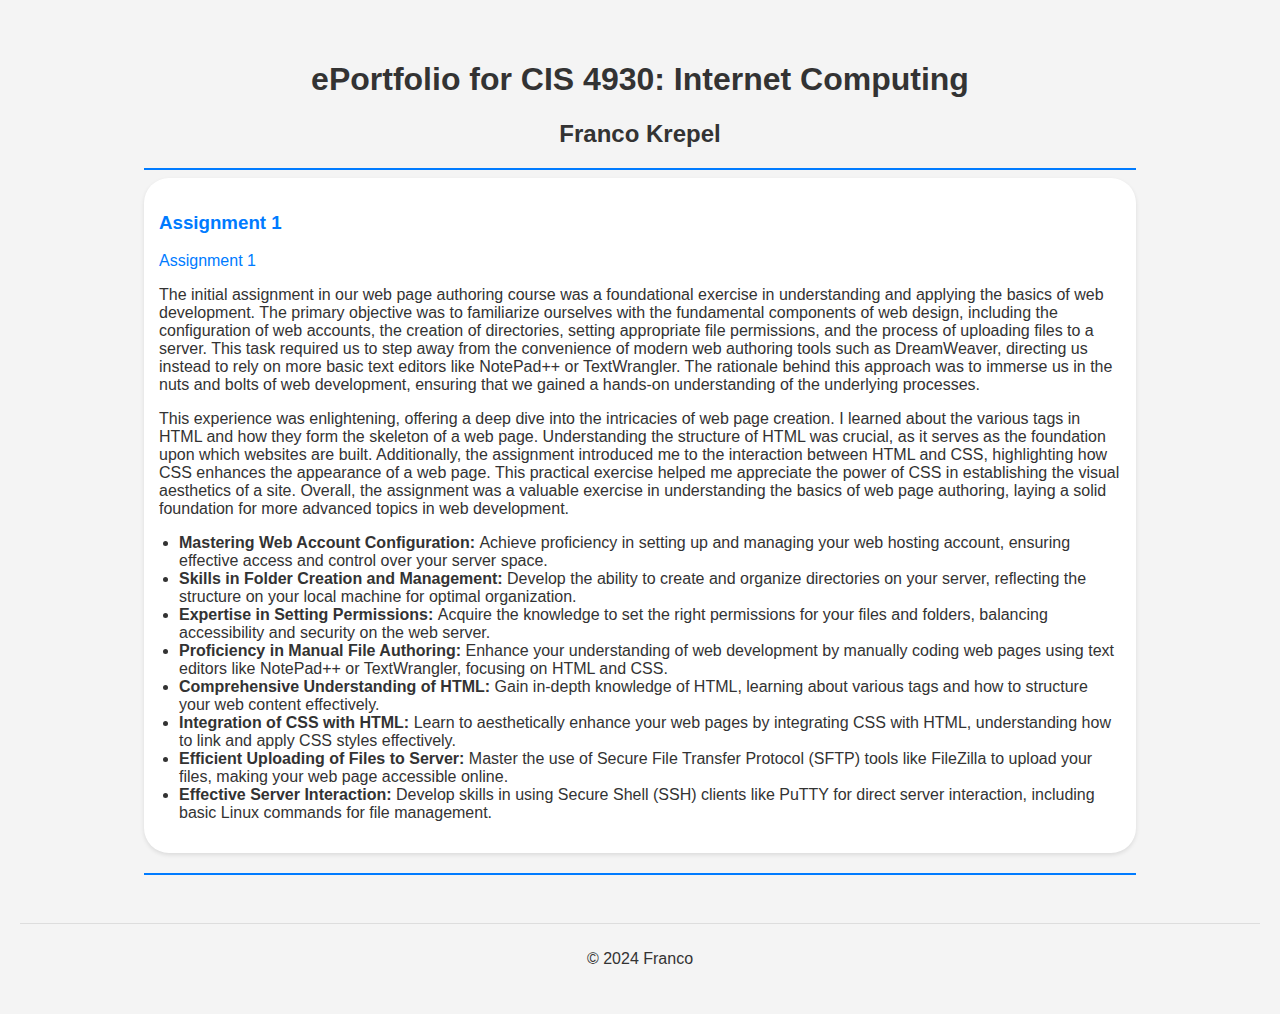
<file: index.html>
<!DOCTYPE html>
<html>
<head>
    <title>CIS 4930: Internet Computing</title>
    <link rel="stylesheet" type="text/css" href="style.css">
</head>
<body>
    <div class="container">
        <header>
            <h1>ePortfolio for CIS 4930: Internet Computing</h1>
            <h2>Franco Krepel</h2>
        </header>

        <hr>
        <section class="assignment" id="assignment1">
            <h3>Assignment 1</h3>
            <a href="assign1/index.html">Assignment 1</a>
            <p>The initial assignment in our web page authoring course was a foundational exercise in understanding and applying the basics of web development. The primary objective was to familiarize ourselves with the fundamental components of web design, including the configuration of web accounts, the creation of directories, setting appropriate file permissions, and the process of uploading files to a server. This task required us to step away from the convenience of modern web authoring tools such as DreamWeaver, directing us instead to rely on more basic text editors like NotePad++ or TextWrangler. The rationale behind this approach was to immerse us in the nuts and bolts of web development, ensuring that we gained a hands-on understanding of the underlying processes.</p>
            <p>This experience was enlightening, offering a deep dive into the intricacies of web page creation. I learned about the various tags in HTML and how they form the skeleton of a web page. Understanding the structure of HTML was crucial, as it serves as the foundation upon which websites are built. Additionally, the assignment introduced me to the interaction between HTML and CSS, highlighting how CSS enhances the appearance of a web page. This practical exercise helped me appreciate the power of CSS in establishing the visual aesthetics of a site. Overall, the assignment was a valuable exercise in understanding the basics of web page authoring, laying a solid foundation for more advanced topics in web development.</p>
            <ul>
                <li><b>Mastering Web Account Configuration: </b>Achieve proficiency in setting up and managing your web hosting account, ensuring effective access and control over your server space.</li>
                <li><b>Skills in Folder Creation and Management: </b>Develop the ability to create and organize directories on your server, reflecting the structure on your local machine for optimal organization.</li>
                <li><b>Expertise in Setting Permissions: </b>Acquire the knowledge to set the right permissions for your files and folders, balancing accessibility and security on the web server.</li>
                <li><b>Proficiency in Manual File Authoring: </b>Enhance your understanding of web development by manually coding web pages using text editors like NotePad++ or TextWrangler, focusing on HTML and CSS.</li>
                <li><b>Comprehensive Understanding of HTML: </b>Gain in-depth knowledge of HTML, learning about various tags and how to structure your web content effectively.</li>
                <li><b>Integration of CSS with HTML: </b>Learn to aesthetically enhance your web pages by integrating CSS with HTML, understanding how to link and apply CSS styles effectively.</li>
                <li><b>Efficient Uploading of Files to Server: </b>Master the use of Secure File Transfer Protocol (SFTP) tools like FileZilla to upload your files, making your web page accessible online.</li>
                <li><b>Effective Server Interaction: </b>Develop skills in using Secure Shell (SSH) clients like PuTTY for direct server interaction, including basic Linux commands for file management.</li>
            </ul>
        </section>
        <hr>


        <!-- future assignments -->
    </div>
    <footer>
        <p>&copy; 2024 Franco</p>
    </footer>
</body>
</html>
</file>
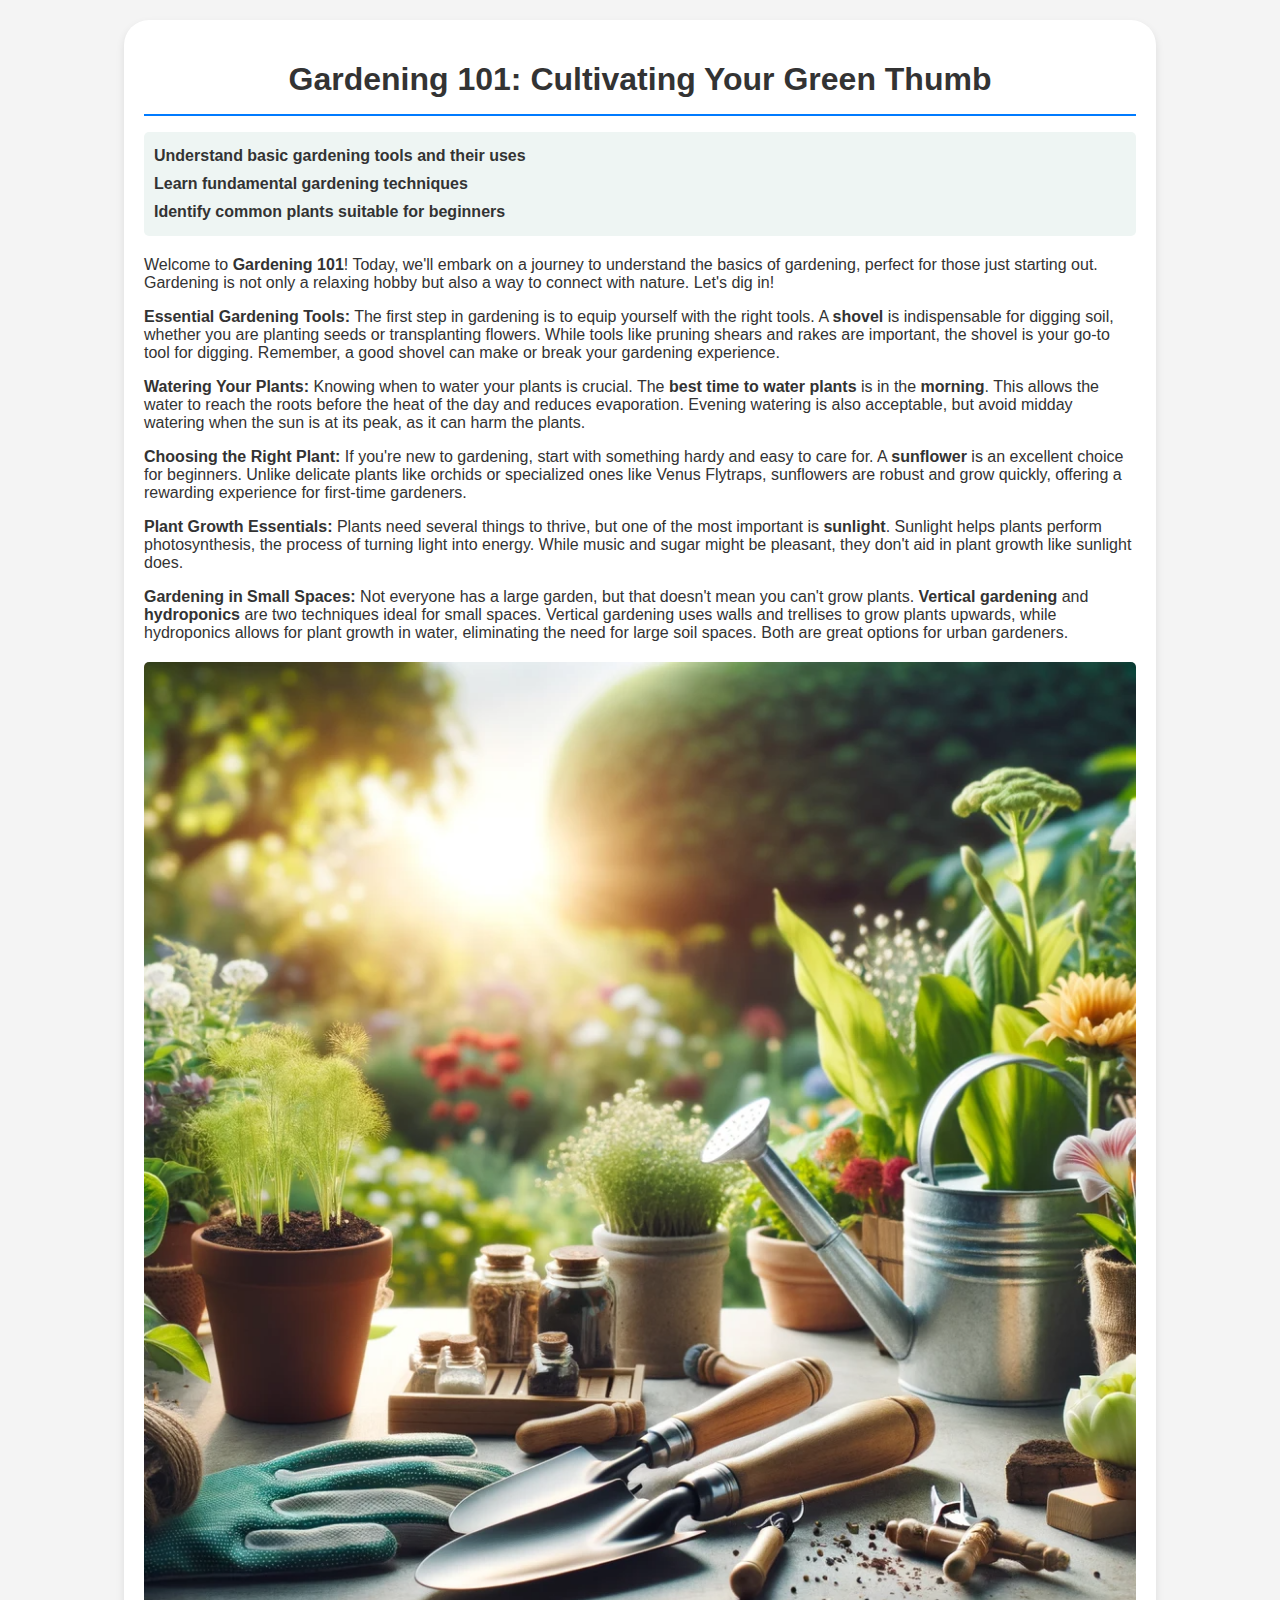
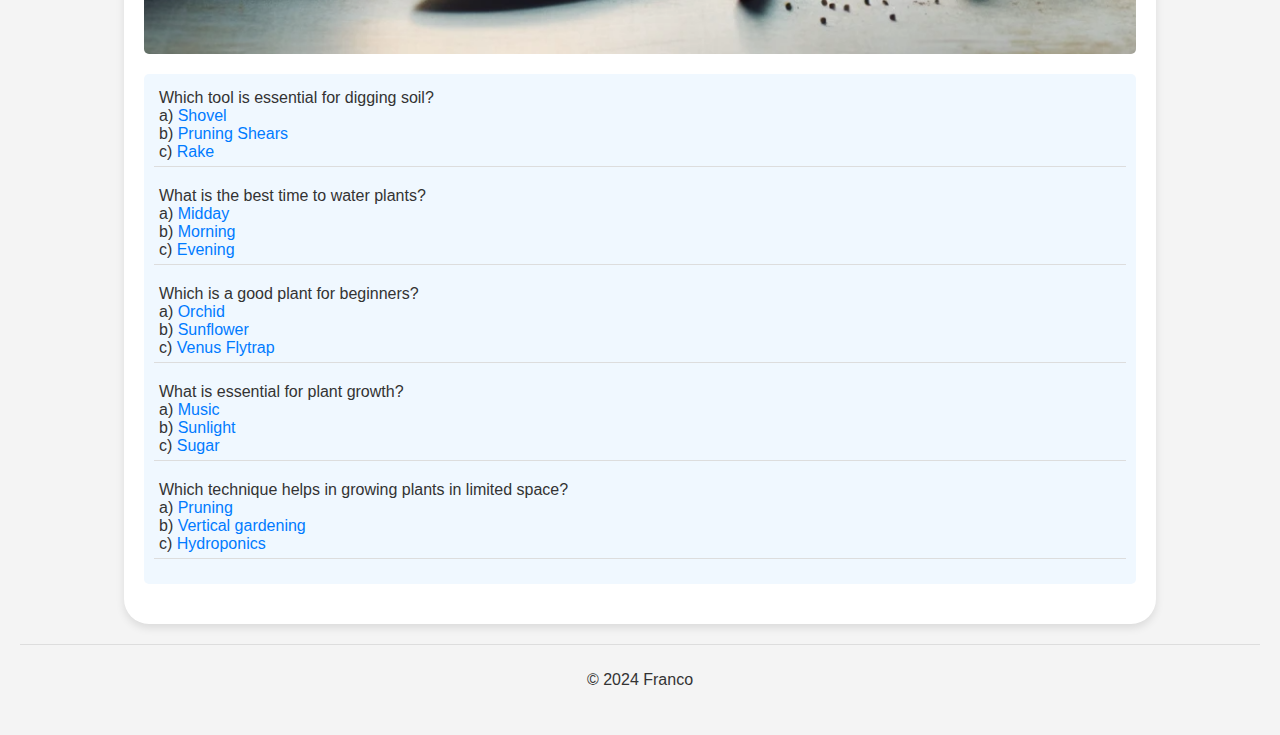
<file: assign1/index.html>
<!DOCTYPE html>
<html>
<head>
    <title>The Basics of Gardening</title>
    <link rel="stylesheet" type="text/css" href="../style.css">
</head>
<body>
    <div class="content">
        <h1>Gardening 101: Cultivating Your Green Thumb</h1>
        <hr>

        <ul class="learning-objectives">
            <li>Understand basic gardening tools and their uses</li>
            <li>Learn fundamental gardening techniques</li>
            <li>Identify common plants suitable for beginners</li>
        </ul>

        <p>Welcome to <strong>Gardening 101</strong>! Today, we'll embark on a journey to understand the basics of gardening, perfect for those just starting out. Gardening is not only a relaxing hobby but also a way to connect with nature. Let's dig in!</p>

        <p><strong>Essential Gardening Tools:</strong> The first step in gardening is to equip yourself with the right tools. A <strong>shovel</strong> is indispensable for digging soil, whether you are planting seeds or transplanting flowers. While tools like pruning shears and rakes are important, the shovel is your go-to tool for digging. Remember, a good shovel can make or break your gardening experience.</p>
        
        <p><strong>Watering Your Plants:</strong> Knowing when to water your plants is crucial. The <strong>best time to water plants</strong> is in the <strong>morning</strong>. This allows the water to reach the roots before the heat of the day and reduces evaporation. Evening watering is also acceptable, but avoid midday watering when the sun is at its peak, as it can harm the plants.</p>
        
        <p><strong>Choosing the Right Plant:</strong> If you're new to gardening, start with something hardy and easy to care for. A <strong>sunflower</strong> is an excellent choice for beginners. Unlike delicate plants like orchids or specialized ones like Venus Flytraps, sunflowers are robust and grow quickly, offering a rewarding experience for first-time gardeners.</p>
        
        <p><strong>Plant Growth Essentials:</strong> Plants need several things to thrive, but one of the most important is <strong>sunlight</strong>. Sunlight helps plants perform photosynthesis, the process of turning light into energy. While music and sugar might be pleasant, they don't aid in plant growth like sunlight does.</p>
        
        <p><strong>Gardening in Small Spaces:</strong> Not everyone has a large garden, but that doesn't mean you can't grow plants. <strong>Vertical gardening</strong> and <strong>hydroponics</strong> are two techniques ideal for small spaces. Vertical gardening uses walls and trellises to grow plants upwards, while hydroponics allows for plant growth in water, eliminating the need for large soil spaces. Both are great options for urban gardeners.</p>
        
        <img src="gardening.png" alt="A variety of gardening tools laid out on a lawn ">

        <ol class="assessment">
            <li id="q1">
                Which tool is essential for digging soil? <br>
                a) <a href="assessment.html#feedback-q1-a">Shovel</a> <br>
                b) <a href="assessment.html#feedback-q1-b">Pruning Shears</a> <br>
                c) <a href="assessment.html#feedback-q1-c">Rake</a>
            </li>
            <li id="q2">
                What is the best time to water plants? <br>
                a) <a href="assessment.html#feedback-q2-a">Midday</a> <br>
                b) <a href="assessment.html#feedback-q2-b">Morning</a> <br>
                c) <a href="assessment.html#feedback-q2-c">Evening</a>
            </li>
            <li id="q3">
                Which is a good plant for beginners? <br>
                a) <a href="assessment.html#feedback-q3-a">Orchid</a> <br>
                b) <a href="assessment.html#feedback-q3-b">Sunflower</a> <br>
                c) <a href="assessment.html#feedback-q3-c">Venus Flytrap</a>
            </li>
            <li id="q4">
                What is essential for plant growth? <br>
                a) <a href="assessment.html#feedback-q4-a">Music</a> <br>
                b) <a href="assessment.html#feedback-q4-b">Sunlight</a> <br>
                c) <a href="assessment.html#feedback-q4-c">Sugar</a>
            </li>
            <li id="q5">
                Which technique helps in growing plants in limited space? <br>
                a) <a href="assessment.html#feedback-q5-a">Pruning</a> <br>
                b) <a href="assessment.html#feedback-q5-b">Vertical gardening</a> <br>
                c) <a href="assessment.html#feedback-q5-c">Hydroponics</a>
            </li>
            
        </ol>

    </div>
    
    <footer>
        <p>&copy; 2024 Franco</p>
    </footer>
</body>
</html>
</file>
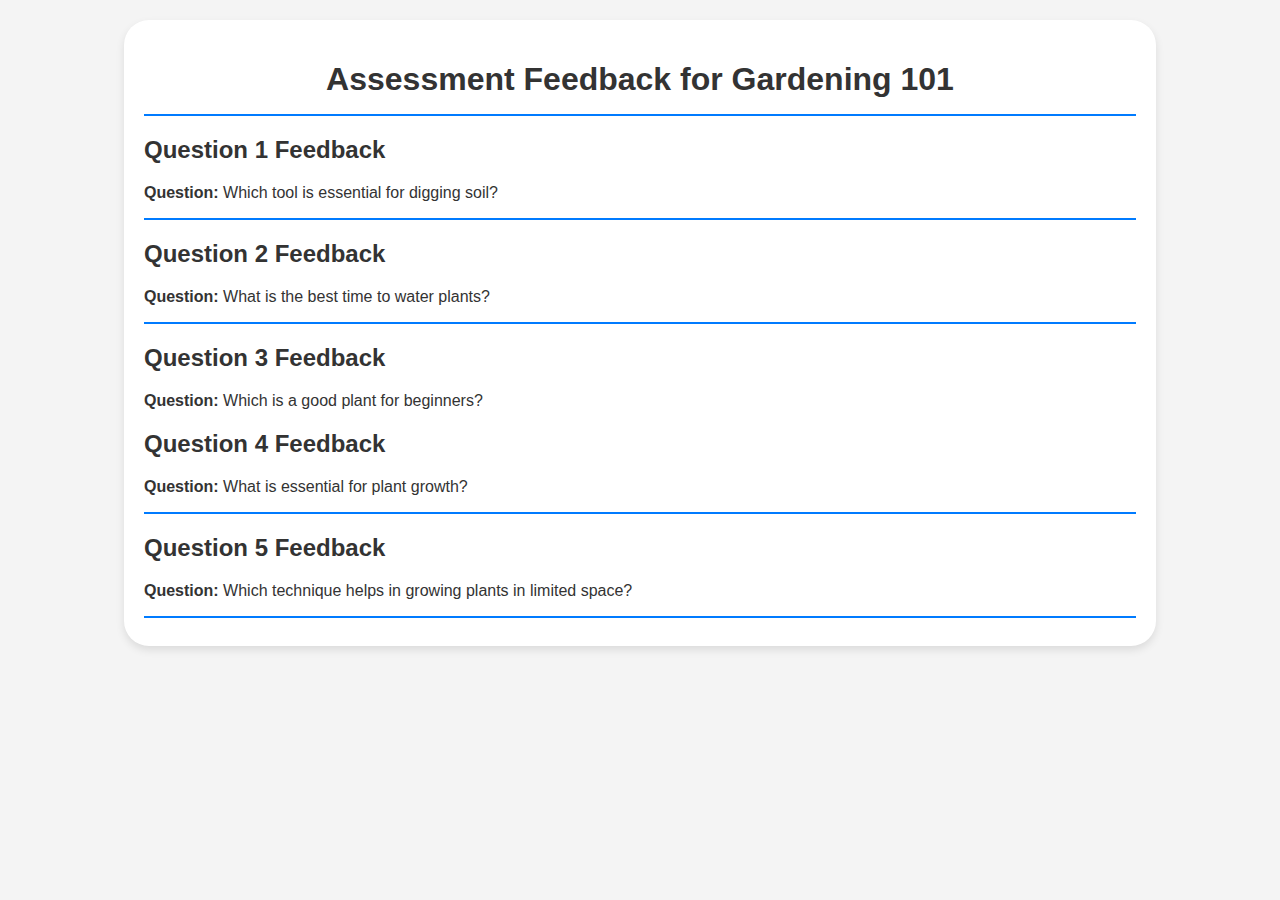
<file: assign1/assessment.html>
<!DOCTYPE html>
<html>
<head>
    <title>Assessment Feedback</title>
    <link rel="stylesheet" type="text/css" href="../style.css">
</head>
<body>
    <div class="content">
        <h1>Assessment Feedback for Gardening 101</h1>
        <hr>

        <!-- Feedback for Question 1 -->
        <h2>Question 1 Feedback</h2>
        <p><strong>Question:</strong> Which tool is essential for digging soil?</p>
        <div id="feedback-q1-a" class="feedback">
            <p><strong>Response A (Shovel):</strong> Correct! A shovel is essential for digging soil.</p>
            <a href="index.html#q1">Back to Question</a>
        </div>
        <div id="feedback-q1-b" class="feedback">
            <p><strong>Response B (Pruning Shears):</strong> Incorrect. Pruning shears are used for trimming plants, not for digging soil.</p>
            <a href="index.html#q1">Back to Question</a>
        </div>
        <div id="feedback-q1-c" class="feedback ">
            <p><strong>Response C (Rake):</strong> Incorrect. A rake is used for gathering leaves or smoothing soil, not for digging.</p>
            <a href="index.html#q1">Back to Question</a>
        </div>
        <hr>

        <!-- Feedback for Question 2 -->
        <h2>Question 2 Feedback</h2>
        <p><strong>Question:</strong> What is the best time to water plants?</p>
        <div id="feedback-q2-a" class="feedback">
            <p><strong>Response A (Midday):</strong> Incorrect. Watering at midday can lead to quick evaporation and less water absorption.</p>
            <a href="index.html#q2">Back to Question</a>
        </div>
        <div id="feedback-q2-b" class="feedback">
            <p><strong>Response B (Morning):</strong> Correct! Morning is the best time to water plants, allowing water to soak into the soil before the heat of the day.</p>
            <a href="index.html#q2">Back to Question</a>
        </div>
        <div id="feedback-q2-c" class="feedback">
            <p><strong>Response C (Evening):</strong> Incorrect. Evening watering can lead to mold growth due to cooler temperatures.</p>
            <a href="index.html#q2">Back to Question</a>
        </div>
        <hr>

        <!-- Feedback for Question 3 -->
        <h2>Question 3 Feedback</h2>
        <p><strong>Question:</strong> Which is a good plant for beginners?</p>
        <div id="feedback-q3-a" class="feedback">
            <p><strong>Response A (Orchid):</strong> Incorrect. Orchids can be quite challenging for beginners due to their specific watering and light requirements.</p>
            <a href="index.html#q3">Back to Question</a>
        </div>
        <div id="feedback-q3-b" class="feedback">
            <p><strong>Response B (Sunflower):</strong> Correct! Sunflowers are hardy and easy to grow, making them great for beginners.</p>
            <a href="index.html#q3">Back to Question</a>
        </div>

        <!-- Feedback for Question 4 -->
        <h2>Question 4 Feedback</h2>
        <p><strong>Question:</strong> What is essential for plant growth?</p>
        <div id="feedback-q4-a" class="feedback">
            <p><strong>Response A (Music):</strong> Incorrect. While some studies suggest music can affect plant growth, sunlight is essential.</p>
            <a href="index.html#q4">Back to Question</a>
        </div>
        <div id="feedback-q4-b" class="feedback">
            <p><strong>Response B (Sunlight):</strong> Correct! Sunlight is crucial for photosynthesis, making it essential for plant growth.</p>
            <a href="index.html#q4">Back to Question</a>
        </div>
        <div id="feedback-q4-c" class="feedback">
            <p><strong>Response C (Sugar):</strong> Incorrect. Plants produce their own sugar through photosynthesis; they don't absorb it externally.</p>
            <a href="index.html#q4">Back to Question</a>
        </div>
        <hr>
        <!-- Feedback for Question 5 -->
        <h2>Question 5 Feedback</h2>
        <p><strong>Question:</strong> Which technique helps in growing plants in limited space?</p>
        <div id="feedback-q5-a" class="feedback">
            <p><strong>Response A (Pruning):</strong> Incorrect. Pruning is for cutting away dead or overgrown branches or stems.</p>
            <a href="index.html#q5">Back to Question</a>
        </div>
        <div id="feedback-q5-b" class="feedback">
            <p><strong>Response B (Vertical gardening):</strong> Correct! Vertical gardening is an excellent way to grow plants in limited space.</p>
            <a href="index.html#q5">Back to Question</a>
        </div>
        <div id="feedback-q5-c" class="feedback">
            <p><strong>Response C (Hydroponics):</strong> Incorrect. Hydroponics is a method of growing plants without soil, but it's not specifically about space efficiency.</p>
            <a href="index.html#q5">Back to Question</a>
        </div>
        <hr>
    </div>
</body>
</html>
</file>
<file: style.css>
/* Global Styles  */
body {
    font-family: Arial, sans-serif;
    margin: 20px; 
    background-color: #f4f4f4;
    color: #333;
}

h1, h2, h3, h4, h5, h6 {
    font-family: Arial, sans-serif;
}

p, li, td {
    font-family: Arial, sans-serif; 
    color: #333; 
}

hr {
    border: 0;
    height: 2px; 
    background-color: #007bff; 
}

ul, ol {
    list-style-type: disc; 
    padding-left: 20px;
}

/* Container */
.container {
    width: 80%;
    margin: 0 auto;
    padding: 20px;
}

/* Headers */
header h1, header h2 {
    text-align: center;
}

/* Assignment Section */
.assignment {
    background-color: #fff;
    padding: 15px;
    border-radius: 25px;
    box-shadow: 0 2px 4px rgba(0,0,0,0.1);
    margin-bottom: 20px;
}

.assignment h3 {
    color: #007bff;
}

/* Link Rollover Effect */
a {
    color: #007bff;
    text-decoration: none;
    transition: color 0.3s ease; /* transition for color change */
}

a:hover {
    color: #d400ff;
    text-decoration: underline; /* Change in appearance on hover */
}

footer {
    text-align: center;
    margin-top: 20px;
    padding: 10px;
    background-color: #f4f4f4;
    border-top: 1px solid #ddd;
}


/* Individual Assignment Page */
.content {
    width: 80%;
    margin: 0 auto;
    padding: 20px;
    background-color: #fff;
    border-radius: 25px;
    box-shadow: 0 4px 8px rgba(0, 0, 0, 0.1);
}

.content h1 {
    text-align: center;
    margin-bottom: 1rem;
}

.content img {
    display: block;
    margin: 20px auto;
    max-width: 100%;
    border-radius: 5px; 
}

.learning-objectives {
    list-style-type: none;
    padding: 0;
    background-color: #eef5f3; /* Light background for objectives */
    padding: 10px;
    border-radius: 5px;
    margin-bottom: 20px; /* Adds space between sections */
}

.learning-objectives li {
    padding: 5px 0;
    font-weight: bold; /* Makes objectives stand out */
}

.assessment {
    list-style-type: none;
    padding-left: 20px;
    background-color: #f0f8ff; 
    padding: 10px;
    border-radius: 5px;
    margin-bottom: 20px;
}

.assessment li {
    margin-bottom: 15px;
    padding: 5px;
    border-bottom: 1px solid #ddd; 
}

/* Feedback */

.feedback {
    display: none;
    background-color: #eef5f3;
    padding: 15px;
    margin: 15px 0;
    border-radius: 5px;
    border-left: 5px solid #2a7f62;
}

:target {
    display: block;
}

.feedback a {
    display: inline-block;
    margin-top: 10px;
}



/* Responsiveness */

@media screen and (max-width: 768px) {
    .container {
        width: 95%;
    }

    header h1, header h2 {
        font-size: smaller;
    }
}
</file>
